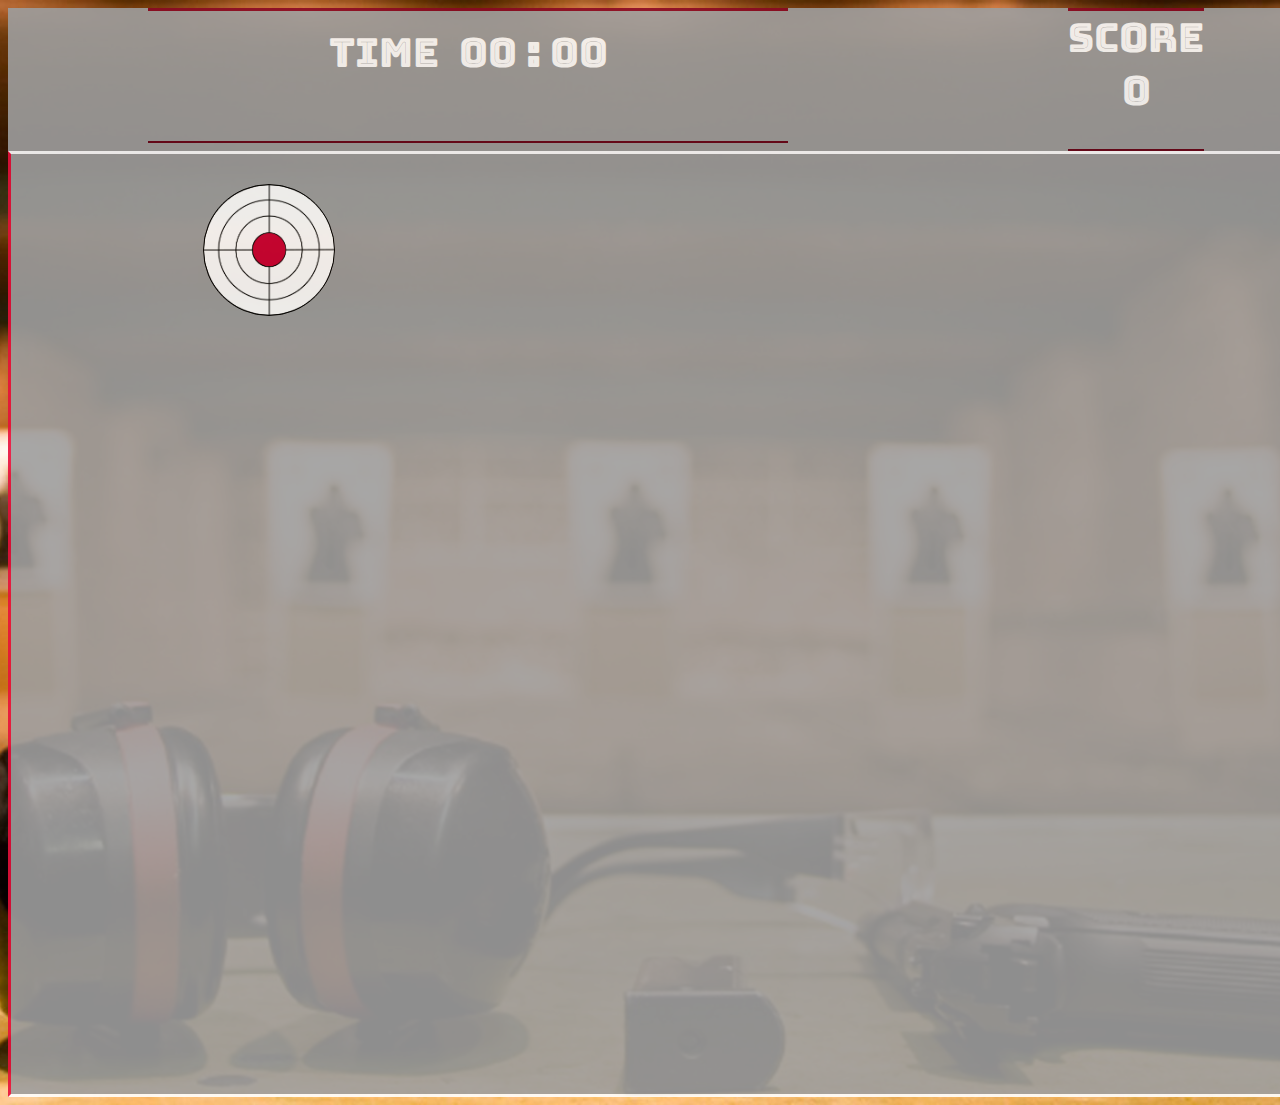
<file: index.html>
<!DOCTYPE html>
<html lang="en">
    <head>
    <meta charset="UTF-8" />
    <meta name="viewport" content="width=device-width, initial-scale=1.0" />
    <meta http-equiv="X-UA-Compatible" content="ie=edge" />
    <title>Project 1</title>
    <link href='https://fonts.googleapis.com/css?family=Bungee Inline' rel='stylesheet'>
    <link rel="stylesheet" href="styles/targetstyle.css" />
    
  </head>
  
  <body>
    <div class="backBack">

    <div id="background">

    <section id="clock">
      <div id= "topBar">
      <div id="stopwatch">
        <span id='time'>Time</span><span id="secDec"
          class="number">0</span><span id="secUni" class="number">0</span> <span>:</span>
          <span id="milDec">0</span><span id="milUni">0</span>
        </div>
        <div id="score">SCORE<p id="targets_clicked">0</p></div>
      </div>
    </section>

        <div id="targets">
            <div class="row">
                <div id= "t1" class= "target"><div id= "bullseye"></div></div>
                <div id= "t2" class= "target hide"><div id= "bullseye"></div></div>
                <div id= "t3" class= "target hide"><div id= "bullseye"></div></div>
                <div id= "t4" class= "target hide"><div id= "bullseye"></div></div>
            </div>
            <div class="row">
                <div id= "t5" class="target hide"><div id= "bullseye"></div></div>
                <div id= "t6" class="target hide"><div id= "bullseye"></div></div>
                <div id= "t7" class="target hide"><div id= "bullseye"></div></div>
                <div id= "t8" class="target hide"><div id= "bullseye"></div></div>
            </div>
            <div class="row">
                <div id= "t9" class="target hide"><div id= "bullseye"></div></div>
                <div id= "t10" class="target hide"><div id= "bullseye"></div></div>
                <div id= "t11" class="target hide"><div id= "bullseye"></div></div>
                <div id= "t12" class="target hide"><div id= "bullseye"></div></div>
            </div>
            <div class="row">
                <div id= "t13" class="target hide"><div id= "bullseye"></div></div>
                <div id= "t14" class="target hide"><div id= "bullseye"></div></div>
                <div id= "t15" class="target hide"><div id= "bullseye"></div></div>
                <div id= "t16" class="target hide"><div id= "bullseye"></div></div>
            </div>
        </div>
    </div>
  </div>

    <script src="./script/stopwatchlogic.js"></script>
    <script src="./script/stopwatch.js"></script>
    <script src="./script/gamelogic.js"></script>
    
    </body>
  </html>
  </html>
</file>
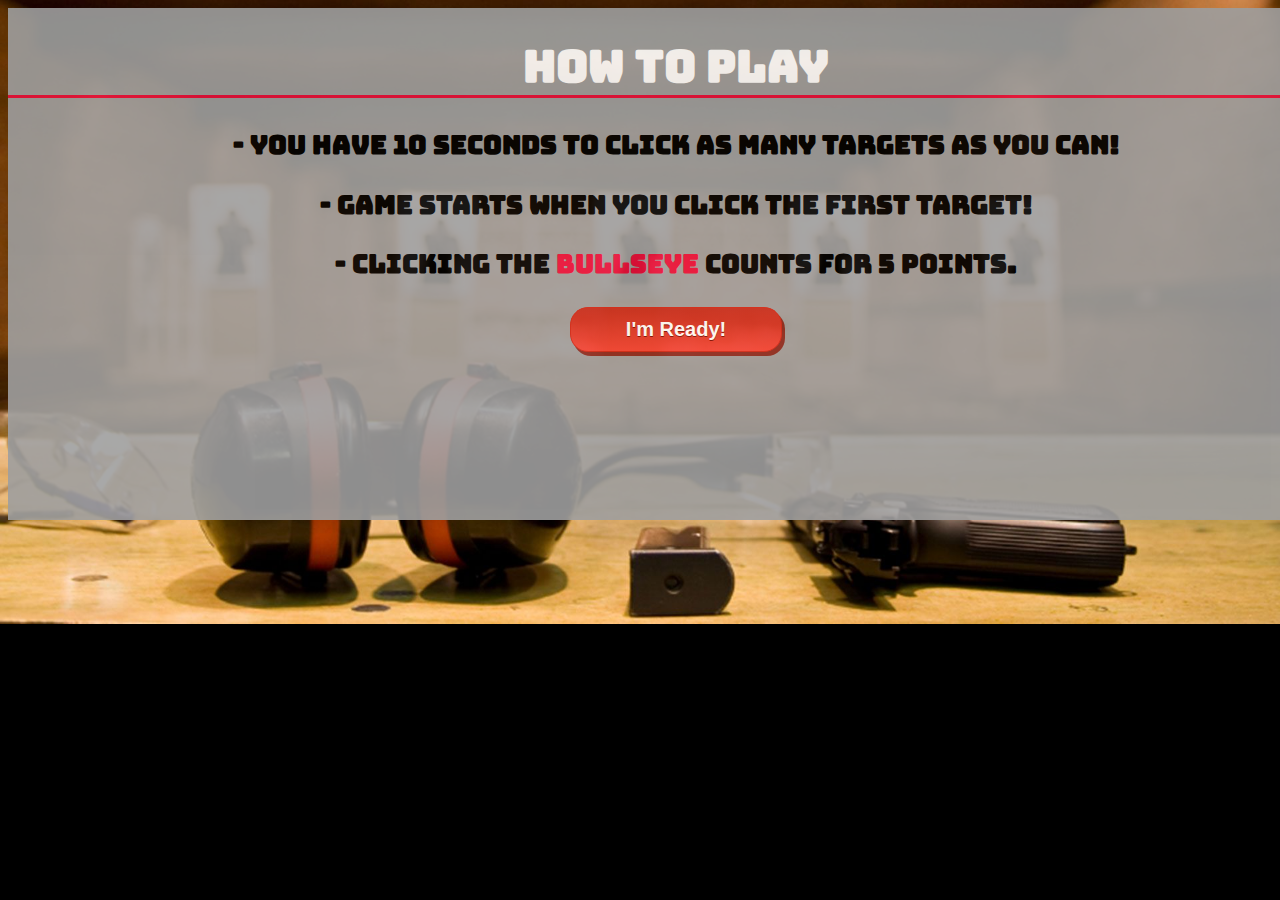
<file: landing.html>
<!DOCTYPE html>
<html lang="en">
    <head>
    <meta charset="UTF-8" />
    <meta name="viewport" content="width=device-width, initial-scale=1.0" />
    <meta http-equiv="X-UA-Compatible" content="ie=edge" />
    <title>Project 1</title>
    <link href='https://fonts.googleapis.com/css?family=Bungee Inline' rel='stylesheet'>
    <link rel="stylesheet" href="styles/targetstyle.css" />
     
  </head>
  
  <body>
<div class="backBack" >
    <div id="background" class="back2">
        <h1 id="landHead">How to Play</h1>
        <h3>- You have 10 seconds to click as many targets as you can!</h3>
        <h3>- Game starts when you click the first target!</h3>
        <h3>- Clicking the <span id="redWord">BullsEye</span> counts for 5 Points.</h3>
        <button class="gameBtn" onclick="window.location.href='https://nick-s7.github.io/PTWD-06-2020-Project-1/'">I'm Ready!</button>    
    </div>
</div>

    <script src="./script/stopwatchlogic.js"></script>
    <script src="./script/stopwatch.js"></script>
    <script src="./script/gamelogic.js"></script>
    
    </body>
  </html>
  </html>
</file>
<file: styles/targetstyle.css>
/* all targets container */ 

#targets {
    display: flex;
    flex-direction: row;
    border-top: 3px solid white;
    border-bottom: 3px solid white;
    border-right: 3px solid #e8103b;
    border-left: 3px solid #e8103b;
    justify-content: center;
    height: 940px;
    width: 1331px;
}

/* separate rows */ 
 
.row{
    display: flex;
    flex-direction: column;
}

/* individual target */ 
.target{
   border: 1px solid black;
   border-radius: 50%;
   width: 70px;
   height: 70px;
   padding: 30px 30px;
   margin: 30px 70px;
   color: #fff;
   background-image: url(../images/targetCrop.png);
   background-position: center; 
   background-repeat: no-repeat; 
   background-size: cover;
}

/* center of target */ 

#bullseye{
  width: 35px;
  height: 35px;
  border: 0px solid black;
  border-radius: 50%;
  margin-right: 12px;
  margin-left: 16.5px;
  margin-top: 16px;
}

/* background parent div */ 

#background {
    background-color:#9e9e9e;
    opacity: 0.9;
    width: 1336px;
    font-family: 'Bungee Inline'; 
    display: inline-block;
}

/* background child div */

#background.back2 {
  text-align: center;
  font-family: 'Bungee Inline';font-size: 22px;
  display: inline-block;
  height: 40vw;
}

#landHead{
  color: #fff;
  border-bottom: 3px solid #e8103b;
}

.backBack {
  display: inline-block;
  width: 100vw;
  text-align: center;
}

body{
  background-color: black;
  display: inline-block;
  background-image: url(../images/backdropp.png);
  background-position: center; /* Center the image */
  background-repeat: no-repeat; /* Do not repeat the image */
  background-size: cover;
}

/* class switched to once clicked */

.hide {
  visibility: hidden;
}

#score {
  color: #fff;
  font-size: 40px;
  border-top: 3px solid  #890923;
}

/* clicked target style */ 

#targets_clicked {
  font-size: 40px;
  color: #fff;
  margin: 0;
  text-align: center;
  border-bottom: 2px solid  #69071b;
  height: 85px;
}

/* stop watch display */ 

#time{
  padding-right: 20px;
}

#topBar{
  display: flex;
  justify-content: space-around;
}

/* stop watch display */ 

#stopwatch{
  color: #fff;
  text-align: center;
  font-size: 40px;
  padding: 15px 0;
  width: 50vw;
  border-top: 3px solid  #890923;
  border-bottom: 2px solid  #69071b;
  height: 100px;
}

/* score */ 

#showScore {
  color: #e8103b;
}

#redWord{
  color: #e8103b;
}
 
#scoreMsg {
  font-size: 45px;
  font-weight: 600;
  border: 3px dotted #69071b;
  width: 855px;
  height: 200px;
  margin-bottom: 0px;
  margin-left: 10px;
}

#scoreboard{
  margin-top: 10px;
  border: 3px dotted #69071b;
  height: 550px;
  padding-left: 5px;
  text-align: center;
  margin-right: 10px;
  margin-left: 20px;
}

#sac{
  color: #810e05;
  font-size: large;
}

#endGame {
  align-content: center;
  text-align: center;
}

/* Imitate a pressed effect for buttons/targets */
.target:active {
    top: 5px;
    box-shadow: none;
}
  
.target.active {
    top: 2px;
    box-shadow: 0 2px #890923;
}
  
.target.active:hover {
    box-shadow: 0 2px #69071b;
}
  
.target:active,
.target.active:active {
    top: 5px;
    box-shadow: none;
}

  /* last button effects */

  .gameBtn {
    box-shadow: 3px 4px 0px 0px #8a2a21;
    background:linear-gradient(to bottom, #c62d1f 5%, #f24437 100%);
    background-color:#c62d1f;
    border-radius:18px;
    border:1px solid #d02718;
    display:inline-block;
    cursor:pointer;
    color:#ffffff;
    font-family:Arial;
    font-size:20px;
    font-weight:bold;
    padding:10px 55px;
    text-decoration:none;
    text-shadow:0px 1px 0px #810e05;
  }

    .gameBtn:hover {
    background:linear-gradient(to bottom, #f24437 5%, #c62d1f 100%);
    background-color:#f24437;
  }
  
  /* inside html element after game */ 
  
  .gameBtn:active {
    position:relative;
    top:1px;
  }
  
/* close window button */ 

  #leaveBtn {
    margin-top: 20px;
    margin-left: 60px;
  }
</file>
